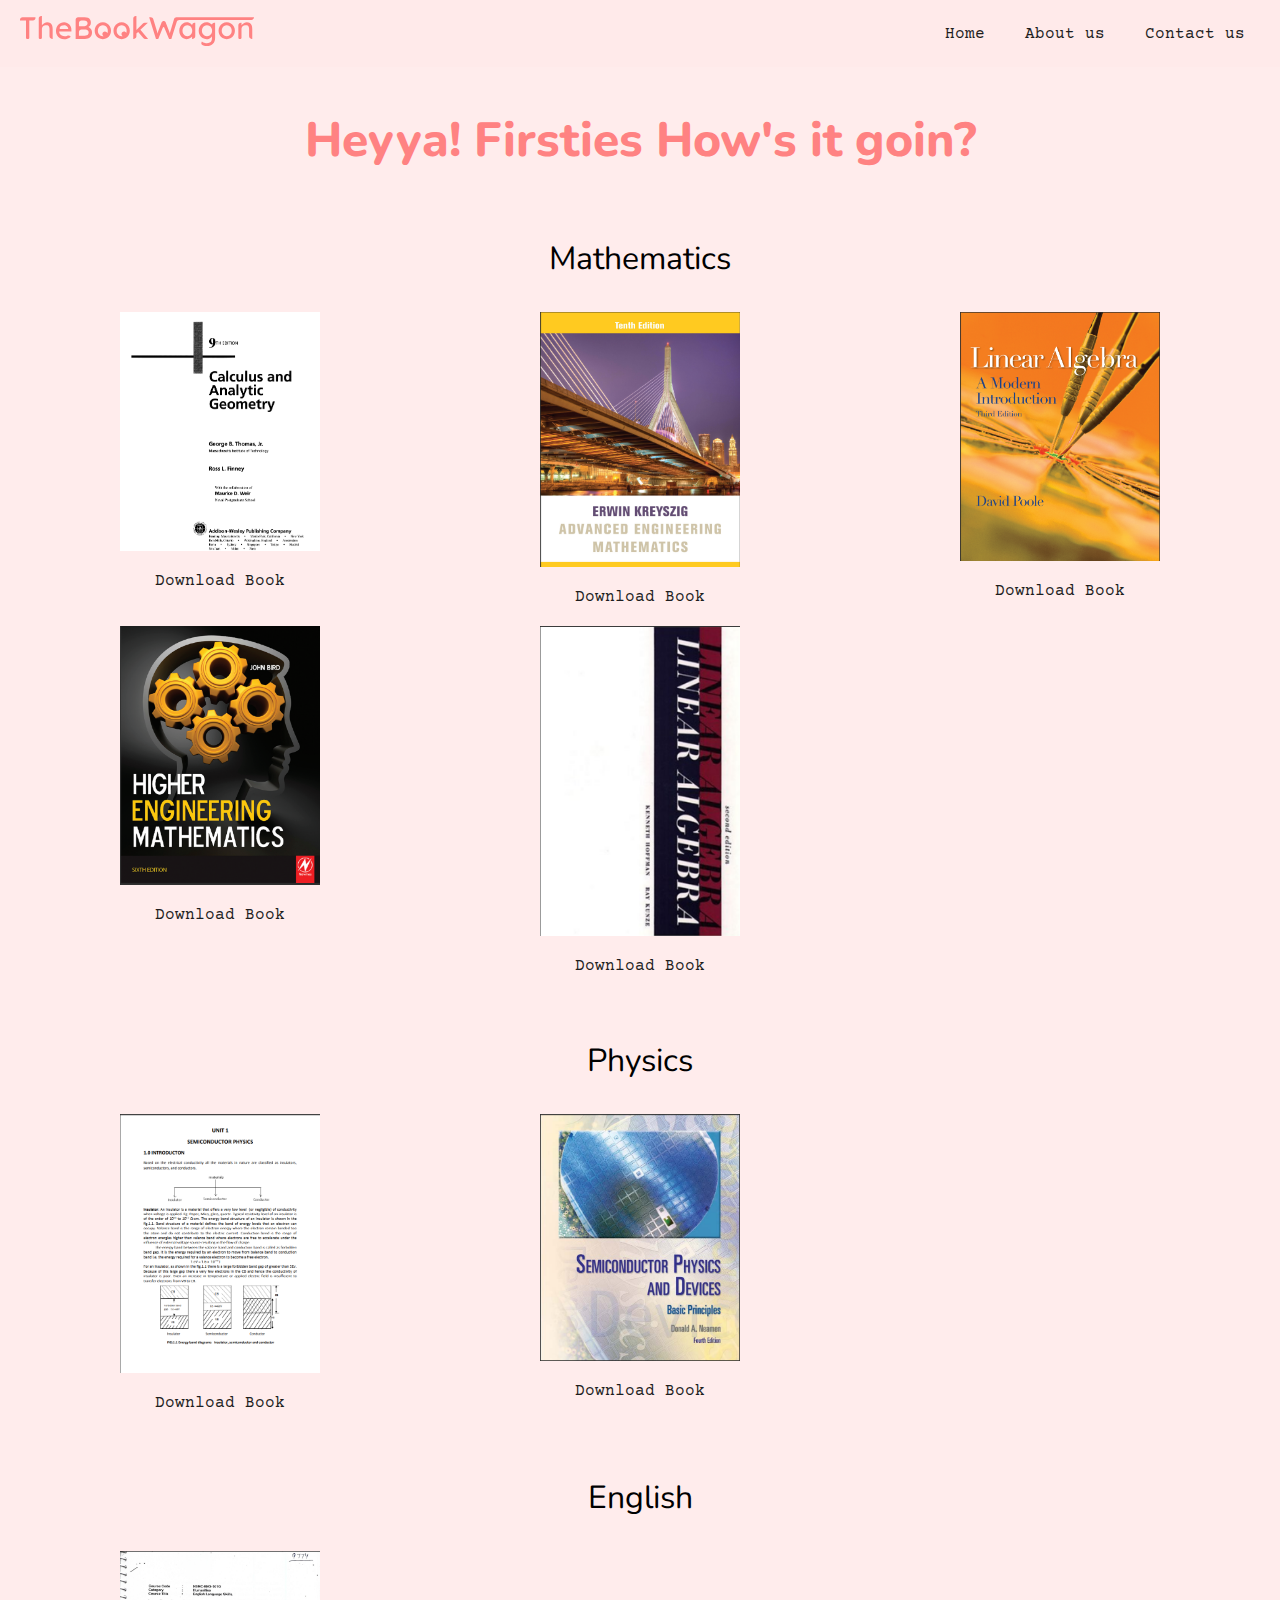
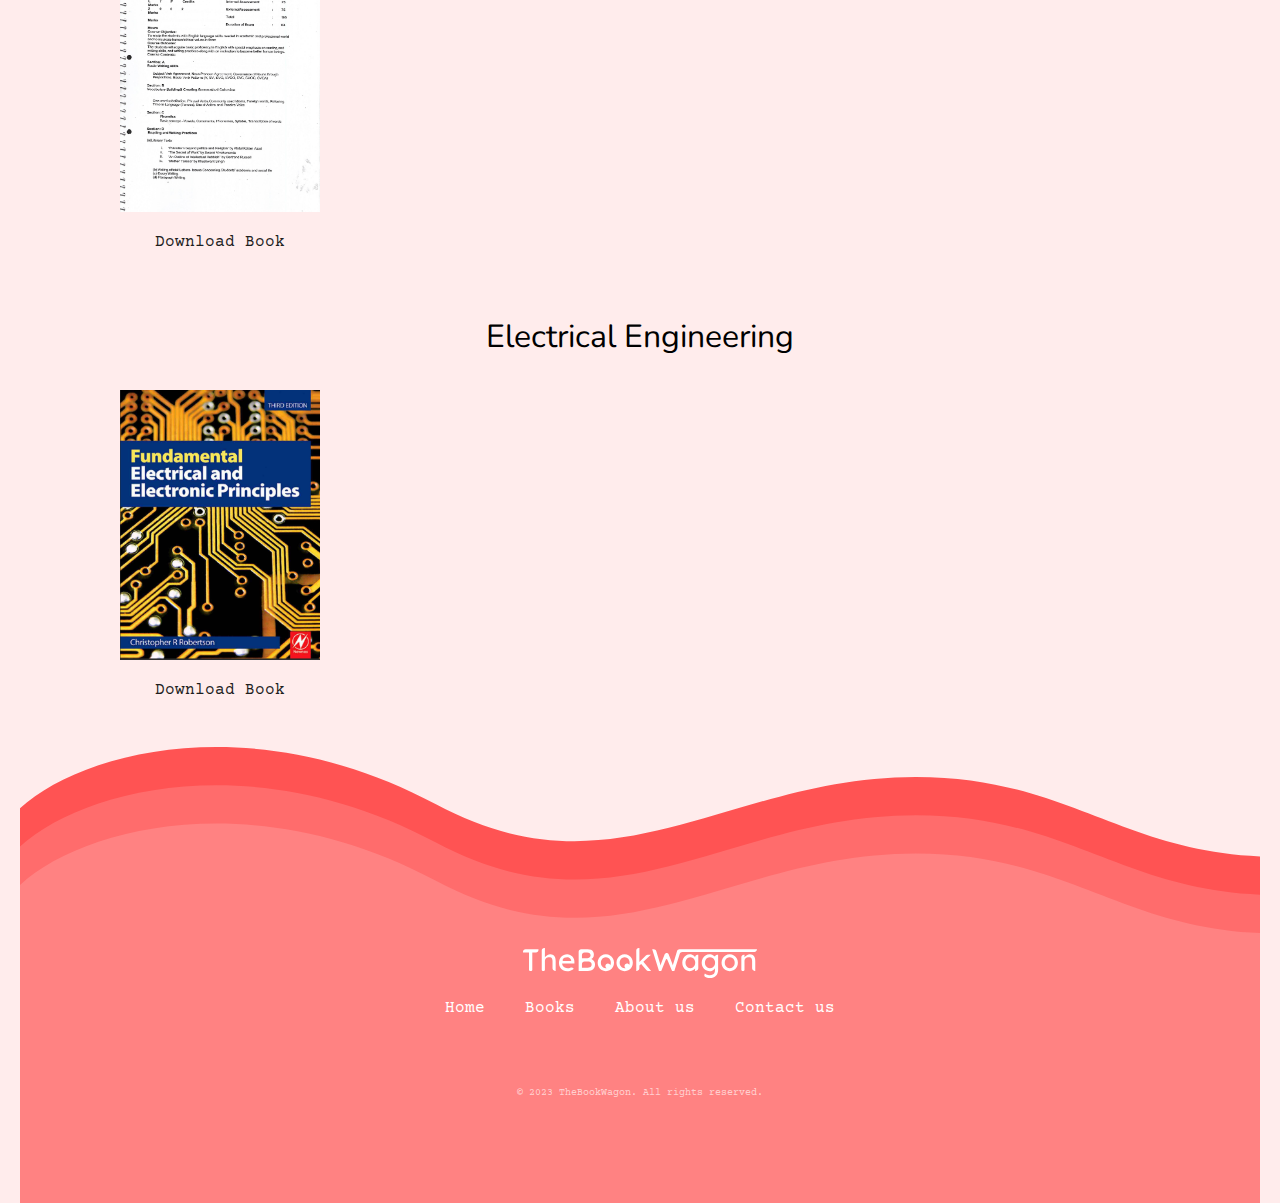
<file: first-year.html>
<!DOCTYPE html>
<html lang="en">
<head>
    <meta charset="UTF-8">
    <meta name="viewport" content="width=device-width, initial-scale=1.0">
    <title>First Year</title>
    <link rel="stylesheet" href="year.css">
</head>
<body>
    
    <nav>

        <div class="container">

            <div class="nav-items-wrapper">

                <div class="logo-conainer">

                    <a href="/" class="logo">
                        <img src="/images/logo-pink.svg" alt="">
                    </a>
                
                </div>

                <div class="menu-wrapper">

                    <input type="checkbox" id="toggle">
                    <label for="toggle"><svg xmlns="http://www.w3.org/2000/svg" viewBox="0 0 24 24" width="30" height="30"><path d="M3 4H21V6H3V4ZM9 11H21V13H9V11ZM3 18H21V20H3V18Z" fill="rgba(255,130,130,1)"></path></svg></label>

                    <ul class="nav-ul">

                        <li><a href="/">Home</a></li>
                        <li><a href="about-us.html">About us</a></li>
                        <li><a href="#contact-us">Contact us</a></li>

                    </ul>

                </div>
            
                <div class="nav-links-container">

                <a href="/" class="nav-links">Home</a>
                <a href="about-us.html" class="nav-links">About us</a>
                <a href="#contact-us" class="nav-links">Contact us</a>

                </div>

            </div>
        </div>
        
    </nav>

    <div class="container">

        <h1 class="year-head">
            Heyya! Firsties How's it goin?
        </h1>

        <div class="content">
            <h2 class="sub-head">
                Mathematics
            </h2>

            <div class="books-wrapper">

                <div class="card-wrapper">

                    <div class="card">

                        <a href="/books-pdfs/Maths/Calculus-Book-Thomas-Finney.pdf" download>
                            <div class="img-wrapper">
    
                            <img src="/books-images/1.png" alt="">
    
                        </div>
                    </a>
    
                        <div class="download-link-wrapper">
                            <a class="download link" href="/books-pdfs/Maths/Calculus-Book-Thomas-Finney.pdf" download >Download Book</a>
                        </div>
    
                    </div>

                </div>

                <div class="card-wrapper">

                    <div class="card">

                        <a href="/books-pdfs/Maths/ADVANCED ENGINEERING MATHEMATICS .pdf" download><div class="img-wrapper">
    
                            <img src="/books-images/2.png" alt="">
    
                        </div></a>
    
                        <div class="download-link-wrapper">
                            <a class="download link" href="/books-pdfs/Maths/ADVANCED ENGINEERING MATHEMATICS .pdf" download>Download Book</a>
                        </div>
    
                    </div>

                </div>

                <div class="card-wrapper">

                    <div class="card">

                        <a href="/books-pdfs/Maths/David_Poole_Linear_Algebra_A_Modern_Introduction_Brooks_Cole_2011.pdf"><div class="img-wrapper" download>
    
                            <img src="/books-images/3.png" alt="">
    
                        </div></a>
    
                        <div class="download-link-wrapper">
                            <a class="download link" href="/books-pdfs/Maths/David_Poole_Linear_Algebra_A_Modern_Introduction_Brooks_Cole_2011.pdf" download>Download Book</a>
                        </div>
    
                    </div>

                </div>

                <div class="card-wrapper">

                    <div class="card">

                        <a href="/books-pdfs/Maths/Higher Engineering Mathematics.pdf" download><div class="img-wrapper">
    
                            <img src="/books-images/4.png" alt="">
    
                        </div></a>
    
                        <div class="download-link-wrapper">
                            <a class="download link" href="/books-pdfs/Maths/Higher Engineering Mathematics.pdf" download>Download Book</a>
                        </div>
    
                    </div>

                </div>

                <!-- <div class="card-wrapper">

                    <div class="card">

                        <a href="/books-pdfs/Maths/BS Grewal.pdf" download><div class="img-wrapper">
    
                            <img src="/books-images/5.png" alt="">
    
                        </div></a>
    
                        <div class="download-link-wrapper">
                            <a class="download link" href="/books-pdfs/Maths/BS Grewal.pdf" download>Download Book</a>
                        </div>
    
                    </div>

                </div> -->

                <div class="card-wrapper">

                    <div class="card">

                        <a href="/books-pdfs/Maths/LINEAR ALGEBRA. KENNETH HOFFMAN.pdf" download><div class="img-wrapper">
    
                            <img src="/books-images/6.png" alt="">
    
                        </div></a>
    
                        <div class="download-link-wrapper">
                            <a class="download link" href="/books-pdfs/Maths/LINEAR ALGEBRA. KENNETH HOFFMAN.pdf" download>Download Book</a>
                        </div>
    
                    </div>

                </div>



            </div>

        </div>







        <div class="content">
            <h2 class="sub-head">
                Physics
            </h2>

            <div class="books-wrapper">

                <div class="card-wrapper">

                    <div class="card">

                        <a href="/books-pdfs/Physics/phy.pdf" download>
                            <div class="img-wrapper">
    
                            <img src="/books-images/phy.png" alt="">
    
                        </div>
                    </a>
    
                        <div class="download-link-wrapper">
                            <a class="download link" href="/books-pdfs/Physics/phy.pdf" download >Download Book</a>
                        </div>
    
                    </div>

                </div>

                <div class="card-wrapper">

                    <div class="card">

                        <a href="/books-pdfs/Physics/phy1.pdf" download><div class="img-wrapper">
    
                            <img src="/books-images/phy1.png" alt="">
    
                        </div></a>
    
                        <div class="download-link-wrapper">
                            <a class="download link" href="/books-pdfs/Physics/phy1.pdf" download>Download Book</a>
                        </div>
    
                    </div>

                </div>

            </div>

        </div>


        <div class="content">
            <h2 class="sub-head">
                English
            </h2>

            <div class="books-wrapper">

                <div class="card-wrapper">

                    <div class="card">

                        <a href="/books-pdfs/English/English Language Skills_231007_085204.pdf" download>
                            <div class="img-wrapper">
    
                            <img src="/books-images/Eng.png" alt="">
    
                        </div>
                    </a>
    
                        <div class="download-link-wrapper">
                            <a class="download-link" href="/books-pdfs/English/English Language Skills_231007_085204.pdf" download >Download Book</a>
                        </div>
    
                    </div>

                </div>

            </div>

        </div>



        <div class="content">
            <h2 class="sub-head">
                Electrical Engineering
            </h2>

            <div class="books-wrapper">

                <div class="card-wrapper">

                    <div class="card">

                        <a href="/books-pdfs/EE/ee1.pdf" download>
                            <div class="img-wrapper">
    
                            <img src="/books-images/ee.png" alt="">
    
                        </div>
                    </a>
    
                        <div class="download-link-wrapper">
                            <a class="download-link" href="/books-pdfs/EE/ee1.pdf" download >Download Book</a>
                        </div>
    
                    </div>

                </div>

            </div>

        </div>






        

        <footer class="footer-section">

            <!-- <div class="container"> -->
    
                <div class="footer-wrapper-flex">
    
                    <div class="footer-wrapper">
    
                        <a href="" class="footer-logo-wrapper">
                            <img src="/images/footer-logo.svg" alt="">
                            
                        </a>
        
                        <div class="footer-links-wrapper">
        
                            <a href="#" class="footer-links">Home</a>
                            <a href="#" class="footer-links">Books</a>
                            <a href="#" class="footer-links">About us</a>
                            <a href="#" class="footer-links">Contact us</a>
        
                        </div>
        
                        <div class="copyright-text-wrapper">
                            <p class="copyright">&#169; 2023 TheBookWagon. All rights reserved.</p>
                        </div>
    
                    </div>
    
                </div>
    
            <!-- </div> -->
    
        </footer>

    </div>

</body>
</html>
</file>
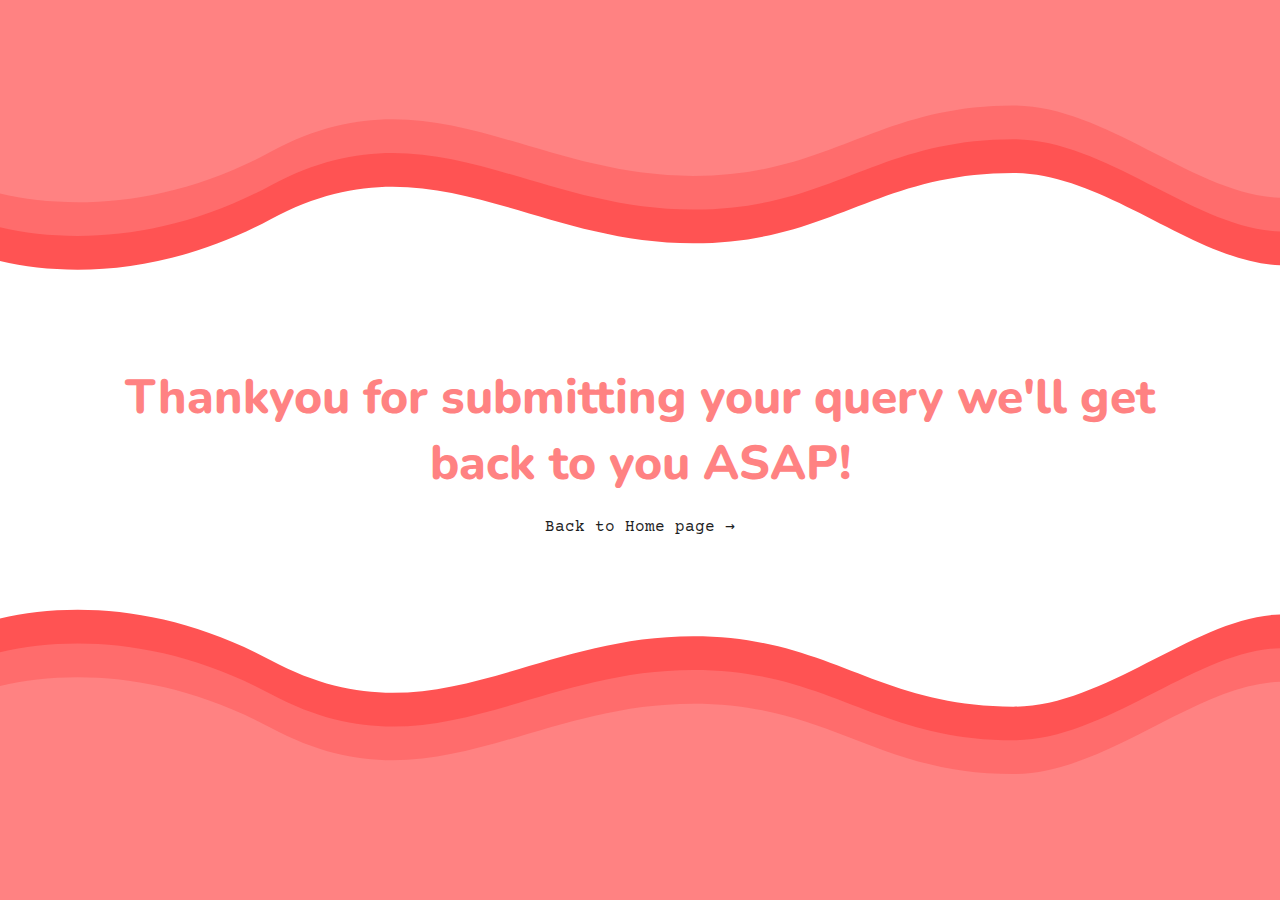
<file: thankyou-page.html>
<!DOCTYPE html>
<html lang="en">
<head>
    <meta charset="UTF-8">
    <meta name="viewport" content="width=device-width, initial-scale=1.0">
    <title>Thankyou for submitting</title>
    <link rel="stylesheet" href="thankyou.css">
</head>
<body>
    
    <section class="thankyou-section">

        <div class="container">

            <div class="flex-wrapper">
    
                <div class="content">
    
                    <h1 class="thankyou-head">
                        Thankyou for submitting your query we'll get back to you ASAP!
                    </h1>
    
                    <a href="">Back to Home page &rarr;</a>
    
                </div>
    
            </div>
    
        </div>

    </section>

</body>
</html>
</file>
<file: year.css>
@import url('https://fonts.googleapis.com/css2?family=Courier+Prime:wght@400;700&family=Nunito:wght@200;300;400;500;600;700;800;900;1000&display=swap');

*{
    margin: 0;
    box-sizing: border-box;
}

body{
    font-family: 'Courier Prime', monospace;
    background-color: #ffecec;
}

.container{
    max-width: 1240px;
    margin: 0 auto;
}

h1{
    color: var(--primary, #FF8282);

    /* H1 */
    font-family: Nunito;
    font-size: 48px;
    font-style: normal;
    font-weight: 800;
    line-height: normal;
}

h2{
    font-family: Nunito;
    font-size: 32px;
    font-style: normal;
    font-weight: 400;
    line-height: normal;
}

h3{
    font-family: Nunito;
}

a{
    text-decoration: none;
    color: #1e1e1e;
}






nav{
    background-color: #FFEAEA;
    padding: 16px 20px;
}

.nav-items-wrapper{
    display: flex;
    justify-content: space-between;
    align-items: center;
}

.nav-links{
    margin: 0 15px;
    color: #1e1e1e;
}

.nav-links:hover{
    color: #787878;
}

.nav-links:focus{
    border-bottom: 1px solid black;
    color: #787878;
}





/*                  Menu Nav                            */

.menu-wrapper{
    display: none;
}

.nav-ul li a{
    color: white;
    padding: 16px;
    
}

label{
    cursor: pointer;
}

#toggle{
    display: none;
}

.nav-ul{
    text-align: center;
    position: absolute;
    top: 65px;
    left: 0;
    right: 0;
    height: 0;
    overflow: hidden;
    background-color: #FF8282;
    list-style: none;
    transition: 1s ease;
    border-radius: 0 0 12px 12px;
}

.nav-ul li{
    margin-top: 40px;
}

#toggle:checked ~ .nav-ul{
    height: 18rem;
    padding: 40px;

}

.ri-menu-3-line{
    width: 50px;
}

.year-head{
    margin-top: 2.5rem;
    text-align: center;
}

.content{
    margin-top: 4rem;
}


.books-wrapper{
    display: grid;
    grid-template-columns: 1fr 1fr 1fr;
    gap: 20px;
    
}


img{
    width: 100%;
}

.card{
    width: 50%;
}

.card-wrapper{
    display: flex;
    flex-direction: column;
    align-items: center;
}

.sub-head{
    text-align: center;
    margin-bottom: 2rem;
}

.download-link-wrapper{
    margin-top: 1rem;
    text-align: center;
}





/*                  Footer section                     */

.footer-section{
    background-image: url(/images/footer-background.svg);
    background-size: cover;
    padding-top: 6rem;
    margin-top: 3rem;
}

.footer-wrapper-flex{
    display: flex;
    /* flex-direction: column; */
    justify-content: center;
    align-items: center;
    height: 40vh;

}

.footer-wrapper{
    display: flex;
    flex-direction: column;
    align-items: center;
}

.footer-links-wrapper{
    margin: 16px 0 70px 0;
}

.footer-links-wrapper a{
    color: #FFF;
    font-size: 16px;
    font-weight: 400;
    margin: 0px 15px;
}

.copyright-text-wrapper p{
    color: #ffffffa5;
    text-align: center;
    font-size: 10px;
}
/* ------------------------------------------------------------------------------------------ */

@media screen and (max-width: 768px) {

    .menu-wrapper{
        display: block;
    }

    .nav-links-container{
        display: none;
    }
    
}

@media screen and (max-width: 550px){
    .logo img{
        width: 70%;
    }
}

@media screen and (max-width:550px) {
    .footer-section{
        padding-top: 3.5rem;
        margin-top: 1rem;
        background-position-x: center;
    }

    .footer-links-wrapper a{
        font-size: 12px;
        font-weight: 400;
        margin: 0px 10px;
    }

    .footer-wrapper{
        /* padding: 0px 20px; */
    }
    
    .footer-links-wrapper{
        margin: 16px 0 40px 0;
    }

}
</file>
<file: thankyou.css>
@import url('https://fonts.googleapis.com/css2?family=Courier+Prime:wght@400;700&family=Nunito:wght@200;300;400;500;600;700;800;900;1000&display=swap');

*{
    margin: 0;
    box-sizing: border-box;
}

body{
    font-family: 'Courier Prime', monospace;
}

.container{
    max-width: 1030px;
    margin: 0 auto;
}

h1{
    color: var(--primary, #FF8282);

    /* H1 */
    font-family: Nunito;
    font-size: 48px;
    font-style: normal;
    font-weight: 800;
    line-height: normal;
    margin-bottom: 20px;
}

h2{
    font-family: Nunito;
    font-size: 32px;
    font-style: normal;
    font-weight: 400;
    line-height: normal;
}

h3{
    font-family: Nunito;
}

a{
    text-decoration: none;
    color: #1e1e1e;
}

.flex-wrapper{
    display: flex;
    justify-content: center;
    align-items: center;
    width: 100%;
    height: 100vh;
    text-align: center;
}

.thankyou-section{
    padding: 0 10px;
    background-image: url(/images/thank-you-page-bg.svg);
    background-repeat: no-repeat;
    background-position: bottom;
    background-size: cover;
}

@media screen and (max-width: 768px) {
    h1{
        font-size: 28px;
    }
}

@media screen and (max-width: 550px) {
    h1{
        font-size: 24px;
    }

    .flex-wrapper{
        height: 92.5vh;
    }
}
</file>
